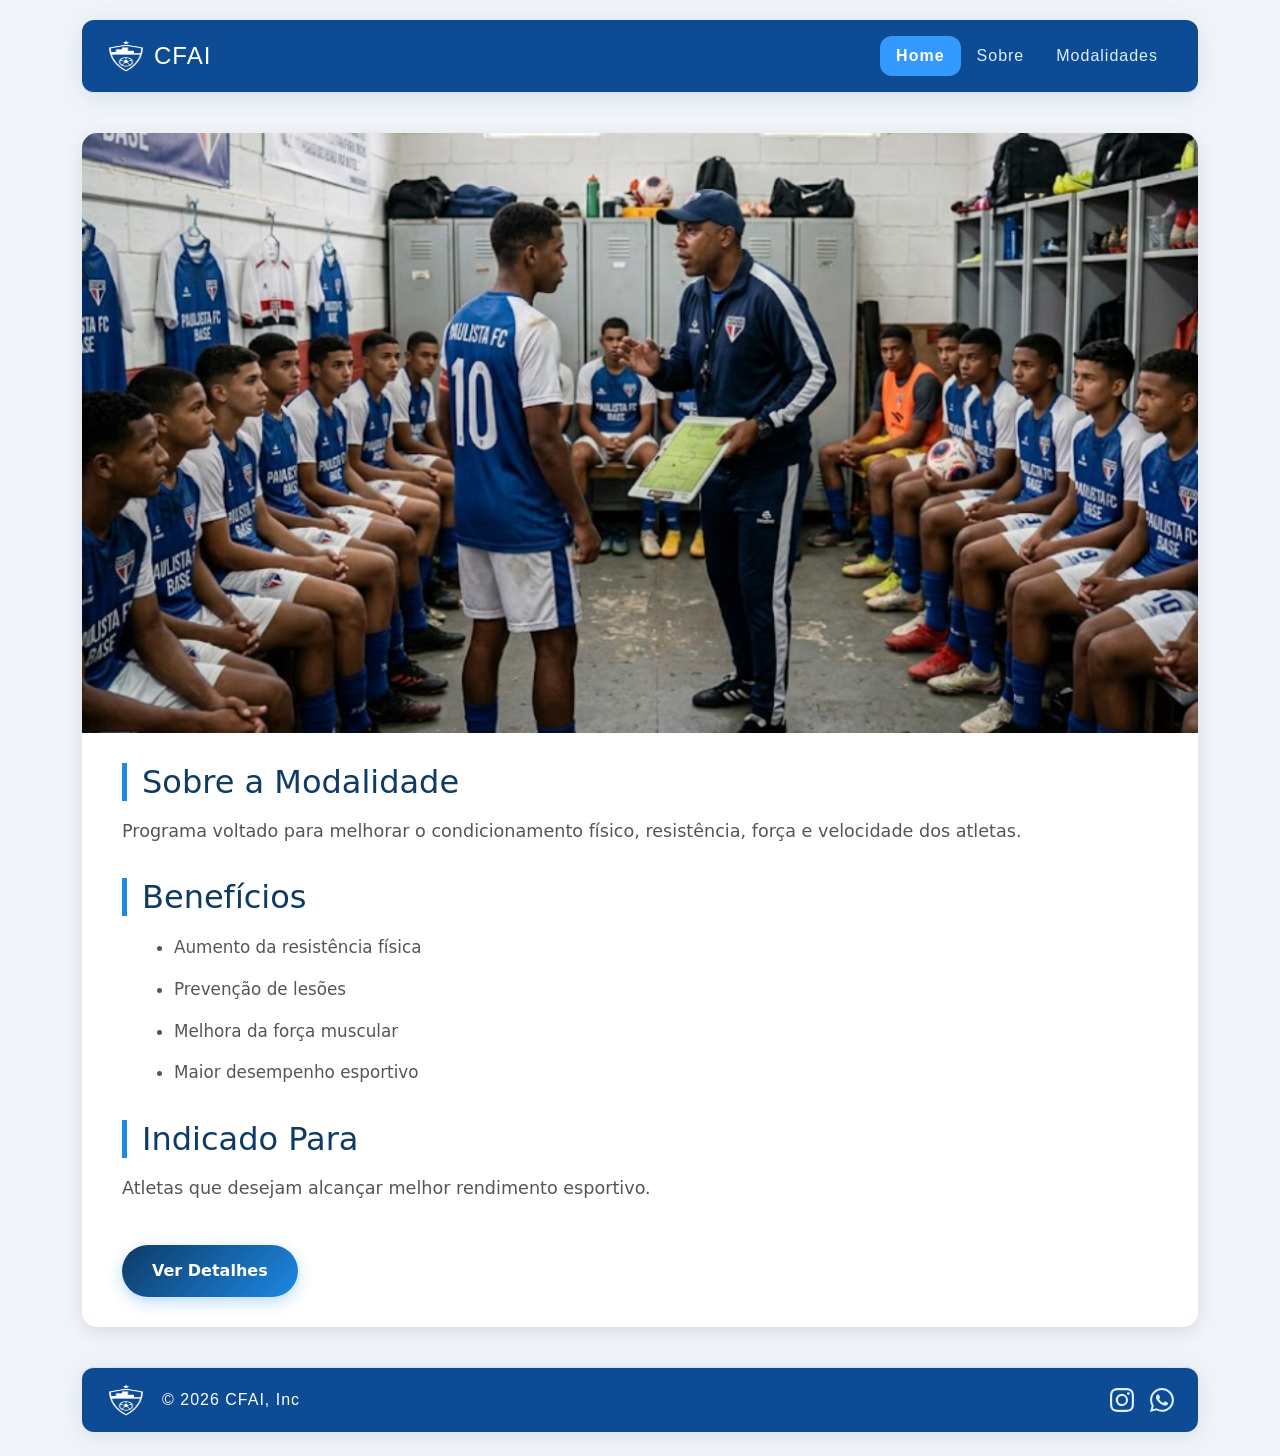
<file: base.html>
<!DOCTYPE html>
<html lang="pt-br">
<head>
    <meta charset="UTF-8">
    <meta name="viewport" content="width=device-width, initial-scale=1.0">
    <title>CFAI</title>
    <link href="https://cdn.jsdelivr.net/npm/bootstrap@5.3.8/dist/css/bootstrap.min.css" rel="stylesheet" integrity="sha384-sRIl4kxILFvY47J16cr9ZwB07vP4J8+LH7qKQnuqkuIAvNWLzeN8tE5YBujZqJLB" crossorigin="anonymous">
    <link rel="stylesheet" href="style.css">
</head>
<body>
    <div class="container">
        <header class="d-flex flex-wrap justify-content-center py-3 mb-4 border-bottom">
            <a href="/" class="d-flex align-items-center mb-3 mb-md-0 me-md-auto text-dark text-decoration-none">
                <img src="imgs/logoCFAI.png" alt="Logo CFAI" width="40" height="32" class="me-2">
                <span class="fs-4">CFAI</span>
            </a>
            <ul class="nav nav-pills">
                <li class="nav-item"><a href="index.html" class="nav-link active" aria-current="page">Home</a></li>
                <li class="nav-item"><a href="#" class="nav-link">Sobre</a></li>
                <li class="nav-item"><a href="#" class="nav-link">Modalidades</a></li>
            </ul>
        </header>






<section class="modalidadeBase">
    <img src="/imgs/BaseModalidade.png" alt="Treinamento de Futebol" class="prep-image">

    <h2 class="modalidade-titulo">Sobre a Modalidade</h2>
    <p class="modalidade-descricao">
         Programa voltado para melhorar o condicionamento físico,
        resistência, força e velocidade dos atletas.
    </p>

    <h2 class="modalidade-titulo">Benefícios</h2>
    <ul class="beneficios-lista">
        <li>Aumento da resistência física</li>
        <li>Prevenção de lesões</li>
        <li>Melhora da força muscular</li>
        <li>Maior desempenho esportivo</li>
    </ul>

    <h2 class="modalidade-titulo">Indicado Para</h2>
    <p class="modalidade-descricao">Atletas que desejam alcançar melhor rendimento esportivo.</p>

    <a href="/form.html" class="btn-modalidade">Ver Detalhes</a>
</section>









        <footer class ="d-flex flex-wrap justify-content-between align-items-center py-3 my-4 border-top">
            <div class="col-md-4 d-flex align-items-center">
                <a class=" mb-3 me-2 mb-md-0" href="#">
                    <img src="imgs/logoCFAI.png" alt="Logo CFAI" width="40" height="32" class="me-2">
                </a>
                <span class="mb-3 mb-md-0">© 2026 CFAI, Inc</span>
            </div>
            <ul class="nav col-md-4 justify-content-end list-unstyled d-flex">
               <li class="ms-3">
                    <a class="text-muted" href="https://www.instagram.com/cfai.oficial/">
                        <svg xmlns="http://www.w3.org/2000/svg" width="24" height="24" fill="currentColor" class="bi bi-instagram" viewBox="0 0 16 16">
                        <path d="M8 0C5.829 0 5.556.01 4.703.048 3.85.088 3.269.222 2.76.42a3.9 3.9 0 0 0-1.417.923A3.9 3.9 0 0 0 .42 2.76C.222 3.268.087 3.85.048 4.7.01 5.555 0 5.827 0 8.001c0 2.172.01 2.444.048 3.297.04.852.174 1.433.372 1.942.205.526.478.972.923 1.417.444.445.89.719 1.416.923.51.198 1.09.333 1.942.372C5.555 15.99 5.827 16 8 16s2.444-.01 3.298-.048c.851-.04 1.434-.174 1.943-.372a3.9 3.9 0 0 0 1.416-.923c.445-.445.718-.891.923-1.417.197-.509.332-1.09.372-1.942C15.99 10.445 16 10.173 16 8s-.01-2.445-.048-3.299c-.04-.851-.175-1.433-.372-1.941a3.9 3.9 0 0 0-.923-1.417A3.9 3.9 0 0 0 13.24.42c-.51-.198-1.092-.333-1.943-.372C10.443.01 10.172 0 7.998 0zm-.717 1.442h.718c2.136 0 2.389.007 3.232.046.78.036 1.204.166 1.486.275.373.145.64.319.92.599s.453.546.598.92c.11.281.24.705.275 1.485.039.843.047 1.096.047 3.231s-.008 2.389-.047 3.232c-.035.78-.166 1.203-.275 1.485a2.5 2.5 0 0 1-.599.919c-.28.28-.546.453-.92.598-.28.11-.704.24-1.485.276-.843.038-1.096.047-3.232.047s-2.39-.009-3.233-.047c-.78-.036-1.203-.166-1.485-.276a2.5 2.5 0 0 1-.92-.598 2.5 2.5 0 0 1-.6-.92c-.109-.281-.24-.705-.275-1.485-.038-.843-.046-1.096-.046-3.233s.008-2.388.046-3.231c.036-.78.166-1.204.276-1.486.145-.373.319-.64.599-.92s.546-.453.92-.598c.282-.11.705-.24 1.485-.276.738-.034 1.024-.044 2.515-.045zm4.988 1.328a.96.96 0 1 0 0 1.92.96.96 0 0 0 0-1.92m-4.27 1.122a4.109 4.109 0 1 0 0 8.217 4.109 4.109 0 0 0 0-8.217m0 1.441a2.667 2.667 0 1 1 0 5.334 2.667 2.667 0 0 1 0-5.334"/>
                        </svg>
                    </a>
                </li>

                <li class="ms-3">
                    <a class="text-muted" href="https://l.instagram.com/?u=https%3A%2F%2Fwa.me%2F5511997205417%3Futm_source%3Dig%26utm_medium%3Dsocial%26utm_content%3Dlink_in_bio%26fbclid%3DPAZXh0bgNhZW0CMTEAc3J0YwZhcHBfaWQPOTM2NjE5NzQzMzkyNDU5AAGnCbEGYhhY3hrFmHUZqd7ScMPEAK4MVHQalMr1k2EvqA6Zr1r8s9t561GndPk_aem_Jp8bcGEneM5pxwCAgy3xkQ&e=AUBmCsRKn79JvNj2F2CcdvM1ga0yxd7ZwuXTjk3d9SfbKtTMfDPoWo2oQKuWsPnhKxZFNfgCNh1Vklf_2BfJndg1rFgn4SOPnk9kwVzGKpOtlV8MRUpPIZ3sDH2Qw9XgXqkV8c6rHzIIFHOkgjoCEa0">
                        <svg xmlns="http://www.w3.org/2000/svg" width="24" height="24" fill="currentColor" class="bi bi-whatsapp" viewBox="0 0 16 16">
                        <path d="M13.601 2.326A7.85 7.85 0 0 0 7.994 0C3.627 0 .068 3.558.064 7.926c-.003 1.396.366 2.76 1.061 3.963L0 16l4.224-1.107a7.85 7.85 0 0 0 3.77.961h.004c4.368 0 7.926-3.558 7.93-7.93A7.9 7.9 0 0 0 13.6 2.326zM7.994 14.521a6.6 6.6 0 0 1-3.356-.92l-.24-.144-2.494.654.666-2.433-.156-.251a6.56 6.56 0 0 1-1.007-3.505c0-3.626 2.957-6.584 6.591-6.584a6.56 6.56 0 0 1 4.66 1.931 6.56 6.56 0 0 1 1.928 4.66c-.004 3.639-2.961 6.592-6.592 6.592m3.615-4.934c-.197-.099-1.17-.578-1.353-.646-.182-.065-.315-.099-.445.099-.133.197-.513.646-.627.775-.114.133-.232.148-.43.05-.197-.1-.836-.308-1.592-.985-.59-.525-.985-1.175-1.103-1.372-.114-.198-.011-.304.088-.403.087-.088.197-.232.296-.346.1-.114.133-.198.198-.33.065-.134.034-.248-.015-.347-.05-.099-.445-1.076-.612-1.47-.16-.389-.323-.335-.445-.34-.114-.007-.247-.007-.38-.007a.73.73 0 0 0-.529.247c-.182.198-.691.677-.691 1.654s.71 1.916.81 2.049c.098.133 1.394 2.132 3.383 2.992.47.205.84.326 1.129.418.475.152.904.129 1.246.08.38-.058 1.171-.48 1.338-.943.164-.464.164-.86.114-.943-.049-.084-.182-.133-.38-.232"/>
                        </svg>
                    </a>
                </li>
            </ul>
    </div>        
    <script src="https://cdn.jsdelivr.net/npm/bootstrap@5.3.8/dist/js/bootstrap.bundle.min.js" integrity="sha384-FKyoEForCGlyvwx9Hj09JcYn3nv7wiPVlz7YYwJrWVcXK/BmnVDxM+D2scQbITxI" crossorigin="anonymous"></script>
</body>
</html>
</file>
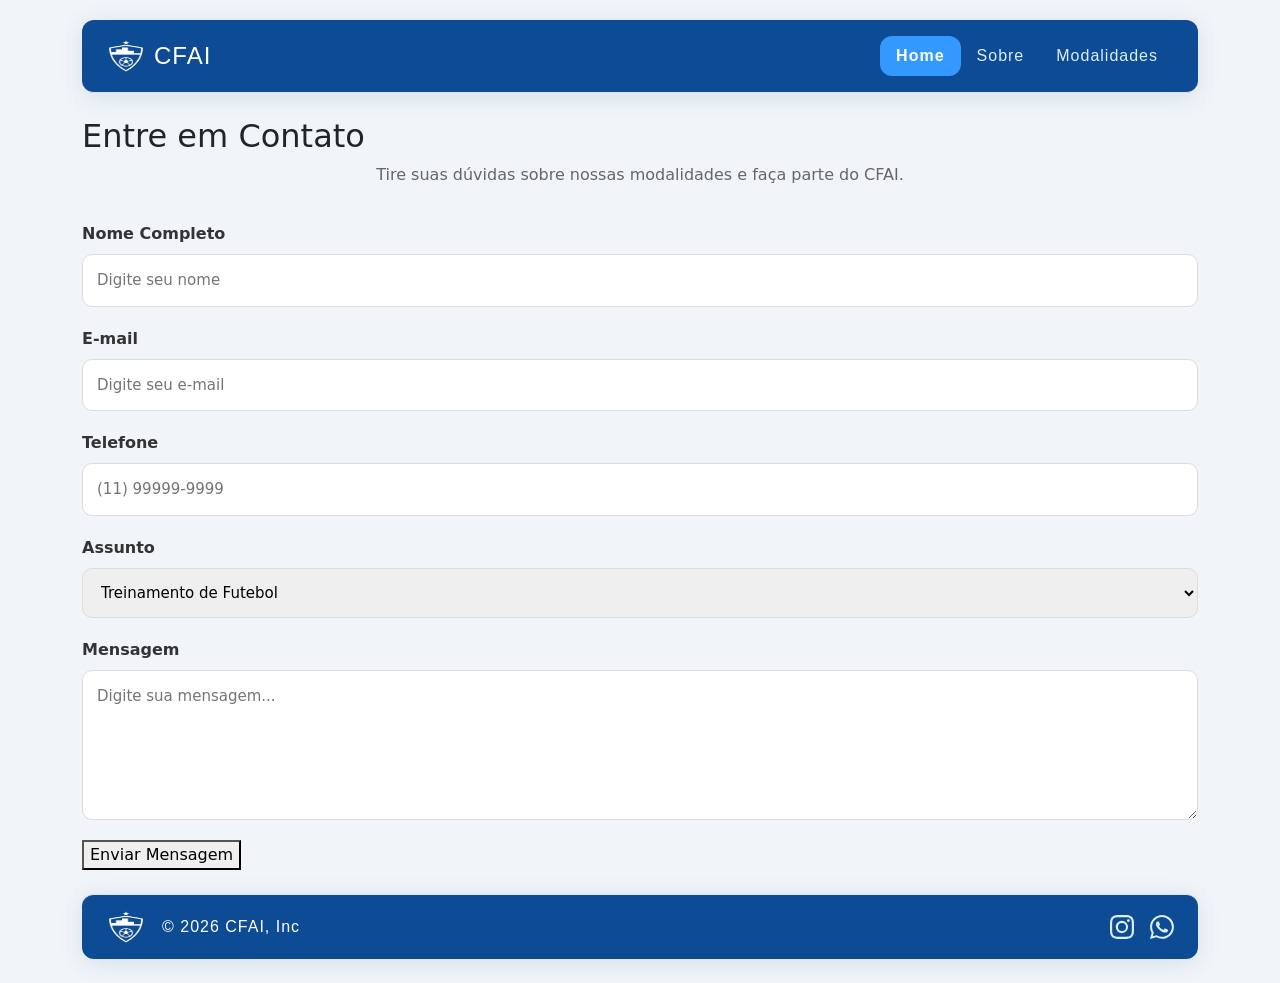
<file: form.html>
<!DOCTYPE html>
<html lang="pt-br">
<head>
    <meta charset="UTF-8">
    <meta name="viewport" content="width=device-width, initial-scale=1.0">
    <title>CFAI</title>
    <link href="https://cdn.jsdelivr.net/npm/bootstrap@5.3.8/dist/css/bootstrap.min.css" rel="stylesheet" integrity="sha384-sRIl4kxILFvY47J16cr9ZwB07vP4J8+LH7qKQnuqkuIAvNWLzeN8tE5YBujZqJLB" crossorigin="anonymous">
    <link rel="stylesheet" href="style.css">
</head>
<body>
    <div class="container">
        <header class="d-flex flex-wrap justify-content-center py-3 mb-4 border-bottom">
            <a href="/" class="d-flex align-items-center mb-3 mb-md-0 me-md-auto text-dark text-decoration-none">
                <img src="imgs/logoCFAI.png" alt="Logo CFAI" width="40" height="32" class="me-2">
                <span class="fs-4">CFAI</span>
            </a>
            <ul class="nav nav-pills">
                <li class="nav-item"><a href="index.html" class="nav-link active" aria-current="page">Home</a></li>
                <li class="nav-item"><a href="#" class="nav-link">Sobre</a></li>
                <li class="nav-item"><a href="#" class="nav-link">Modalidades</a></li>
            </ul>
        </header>


 <h2>Entre em Contato</h2>

    <p class="contato-subtitulo">
        Tire suas dúvidas sobre nossas modalidades e faça parte do CFAI.
    </p>

    <form action="/index.html">

        <div class="campo">
            <label for="nome">Nome Completo</label>
            <input type="text" id="nome" name="nome" placeholder="Digite seu nome" required>
        </div>

        <div class="campo">
            <label for="email">E-mail</label>
            <input type="email" id="email" name="email" placeholder="Digite seu e-mail" required>
        </div>

        <div class="campo">
            <label for="telefone">Telefone</label>
            <input type="tel" id="telefone" name="telefone" placeholder="(11) 99999-9999" required>
        </div>

        <div class="campo">
            <label for="assunto">Assunto</label>
            <select id="assunto" name="assunto">
                <option>Treinamento de Futebol</option>
                <option>Preparação Física</option>
                <option>Categorias de Base</option>
                <option>Outros</option>
            </select>
        </div>

        <div class="campo campo-mensagem">
            <label for="mensagem">Mensagem</label>
            <textarea id="mensagem" name="mensagem" rows="5"
                placeholder="Digite sua mensagem..." required></textarea>
        </div>

        <button type="submit">Enviar Mensagem</button>

    </form>
</section>


        <footer class ="d-flex flex-wrap justify-content-between align-items-center py-3 my-4 border-top">
            <div class="col-md-4 d-flex align-items-center">
                <a class=" mb-3 me-2 mb-md-0" href="#">
                    <img src="imgs/logoCFAI.png" alt="Logo CFAI" width="40" height="32" class="me-2">
                </a>
                <span class="mb-3 mb-md-0">© 2026 CFAI, Inc</span>
            </div>
            <ul class="nav col-md-4 justify-content-end list-unstyled d-flex">
               <li class="ms-3">
                    <a class="text-muted" href="https://www.instagram.com/cfai.oficial/">
                        <svg xmlns="http://www.w3.org/2000/svg" width="24" height="24" fill="currentColor" class="bi bi-instagram" viewBox="0 0 16 16">
                        <path d="M8 0C5.829 0 5.556.01 4.703.048 3.85.088 3.269.222 2.76.42a3.9 3.9 0 0 0-1.417.923A3.9 3.9 0 0 0 .42 2.76C.222 3.268.087 3.85.048 4.7.01 5.555 0 5.827 0 8.001c0 2.172.01 2.444.048 3.297.04.852.174 1.433.372 1.942.205.526.478.972.923 1.417.444.445.89.719 1.416.923.51.198 1.09.333 1.942.372C5.555 15.99 5.827 16 8 16s2.444-.01 3.298-.048c.851-.04 1.434-.174 1.943-.372a3.9 3.9 0 0 0 1.416-.923c.445-.445.718-.891.923-1.417.197-.509.332-1.09.372-1.942C15.99 10.445 16 10.173 16 8s-.01-2.445-.048-3.299c-.04-.851-.175-1.433-.372-1.941a3.9 3.9 0 0 0-.923-1.417A3.9 3.9 0 0 0 13.24.42c-.51-.198-1.092-.333-1.943-.372C10.443.01 10.172 0 7.998 0zm-.717 1.442h.718c2.136 0 2.389.007 3.232.046.78.036 1.204.166 1.486.275.373.145.64.319.92.599s.453.546.598.92c.11.281.24.705.275 1.485.039.843.047 1.096.047 3.231s-.008 2.389-.047 3.232c-.035.78-.166 1.203-.275 1.485a2.5 2.5 0 0 1-.599.919c-.28.28-.546.453-.92.598-.28.11-.704.24-1.485.276-.843.038-1.096.047-3.232.047s-2.39-.009-3.233-.047c-.78-.036-1.203-.166-1.485-.276a2.5 2.5 0 0 1-.92-.598 2.5 2.5 0 0 1-.6-.92c-.109-.281-.24-.705-.275-1.485-.038-.843-.046-1.096-.046-3.233s.008-2.388.046-3.231c.036-.78.166-1.204.276-1.486.145-.373.319-.64.599-.92s.546-.453.92-.598c.282-.11.705-.24 1.485-.276.738-.034 1.024-.044 2.515-.045zm4.988 1.328a.96.96 0 1 0 0 1.92.96.96 0 0 0 0-1.92m-4.27 1.122a4.109 4.109 0 1 0 0 8.217 4.109 4.109 0 0 0 0-8.217m0 1.441a2.667 2.667 0 1 1 0 5.334 2.667 2.667 0 0 1 0-5.334"/>
                        </svg>
                    </a>
                </li>

                <li class="ms-3">
                    <a class="text-muted" href="https://l.instagram.com/?u=https%3A%2F%2Fwa.me%2F5511997205417%3Futm_source%3Dig%26utm_medium%3Dsocial%26utm_content%3Dlink_in_bio%26fbclid%3DPAZXh0bgNhZW0CMTEAc3J0YwZhcHBfaWQPOTM2NjE5NzQzMzkyNDU5AAGnCbEGYhhY3hrFmHUZqd7ScMPEAK4MVHQalMr1k2EvqA6Zr1r8s9t561GndPk_aem_Jp8bcGEneM5pxwCAgy3xkQ&e=AUBmCsRKn79JvNj2F2CcdvM1ga0yxd7ZwuXTjk3d9SfbKtTMfDPoWo2oQKuWsPnhKxZFNfgCNh1Vklf_2BfJndg1rFgn4SOPnk9kwVzGKpOtlV8MRUpPIZ3sDH2Qw9XgXqkV8c6rHzIIFHOkgjoCEa0">
                        <svg xmlns="http://www.w3.org/2000/svg" width="24" height="24" fill="currentColor" class="bi bi-whatsapp" viewBox="0 0 16 16">
                        <path d="M13.601 2.326A7.85 7.85 0 0 0 7.994 0C3.627 0 .068 3.558.064 7.926c-.003 1.396.366 2.76 1.061 3.963L0 16l4.224-1.107a7.85 7.85 0 0 0 3.77.961h.004c4.368 0 7.926-3.558 7.93-7.93A7.9 7.9 0 0 0 13.6 2.326zM7.994 14.521a6.6 6.6 0 0 1-3.356-.92l-.24-.144-2.494.654.666-2.433-.156-.251a6.56 6.56 0 0 1-1.007-3.505c0-3.626 2.957-6.584 6.591-6.584a6.56 6.56 0 0 1 4.66 1.931 6.56 6.56 0 0 1 1.928 4.66c-.004 3.639-2.961 6.592-6.592 6.592m3.615-4.934c-.197-.099-1.17-.578-1.353-.646-.182-.065-.315-.099-.445.099-.133.197-.513.646-.627.775-.114.133-.232.148-.43.05-.197-.1-.836-.308-1.592-.985-.59-.525-.985-1.175-1.103-1.372-.114-.198-.011-.304.088-.403.087-.088.197-.232.296-.346.1-.114.133-.198.198-.33.065-.134.034-.248-.015-.347-.05-.099-.445-1.076-.612-1.47-.16-.389-.323-.335-.445-.34-.114-.007-.247-.007-.38-.007a.73.73 0 0 0-.529.247c-.182.198-.691.677-.691 1.654s.71 1.916.81 2.049c.098.133 1.394 2.132 3.383 2.992.47.205.84.326 1.129.418.475.152.904.129 1.246.08.38-.058 1.171-.48 1.338-.943.164-.464.164-.86.114-.943-.049-.084-.182-.133-.38-.232"/>
                        </svg>
                    </a>
                </li>
            </ul>
    </div>        
    <script src="https://cdn.jsdelivr.net/npm/bootstrap@5.3.8/dist/js/bootstrap.bundle.min.js" integrity="sha384-FKyoEForCGlyvwx9Hj09JcYn3nv7wiPVlz7YYwJrWVcXK/BmnVDxM+D2scQbITxI" crossorigin="anonymous"></script>
</body>
</html>
</file>
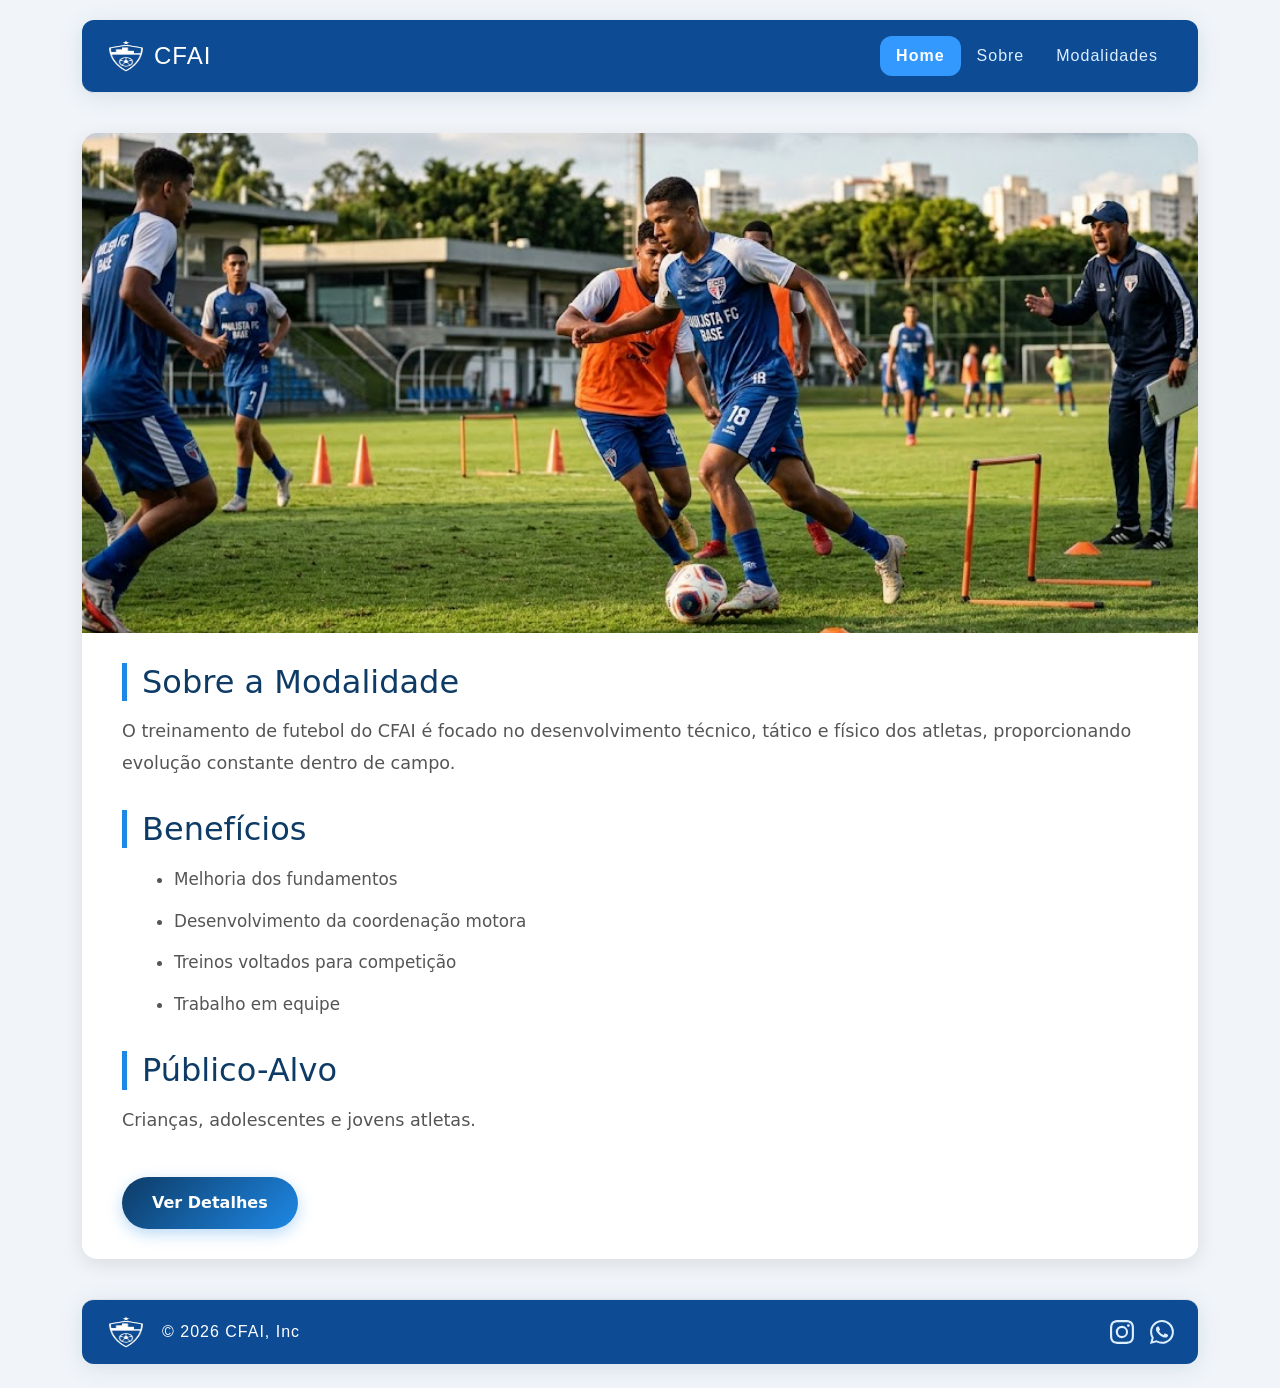
<file: futebol.html>
<!DOCTYPE html>
<html lang="pt-br">
<head>
    <meta charset="UTF-8">
    <meta name="viewport" content="width=device-width, initial-scale=1.0">
    <title>CFAI</title>
    <link href="https://cdn.jsdelivr.net/npm/bootstrap@5.3.8/dist/css/bootstrap.min.css" rel="stylesheet" integrity="sha384-sRIl4kxILFvY47J16cr9ZwB07vP4J8+LH7qKQnuqkuIAvNWLzeN8tE5YBujZqJLB" crossorigin="anonymous">
    <link rel="stylesheet" href="style.css">
</head>
<body>
    <div class="container">
        <header class="d-flex flex-wrap justify-content-center py-3 mb-4 border-bottom">
            <a href="/" class="d-flex align-items-center mb-3 mb-md-0 me-md-auto text-dark text-decoration-none">
                <img src="imgs/logoCFAI.png" alt="Logo CFAI" width="40" height="32" class="me-2">
                <span class="fs-4">CFAI</span>
            </a>
            <ul class="nav nav-pills">
                <li class="nav-item"><a href="index.html" class="nav-link active" aria-current="page">Home</a></li>
                <li class="nav-item"><a href="#" class="nav-link">Sobre</a></li>
                <li class="nav-item"><a href="#" class="nav-link">Modalidades</a></li>
            </ul>
        </header>






<section class="modalidadefutebol">
    <img src="/imgs/Futebol.png" alt="Treinamento de Futebol" class="futebol-image">

    <h2 class="modalidade-titulo">Sobre a Modalidade</h2>
    <p class="modalidade-descricao">
        O treinamento de futebol do CFAI é focado no desenvolvimento
        técnico, tático e físico dos atletas, proporcionando evolução
        constante dentro de campo.
    </p>

    <h2 class="modalidade-titulo">Benefícios</h2>
    <ul class="beneficios-lista">
        <li>Melhoria dos fundamentos</li>
        <li>Desenvolvimento da coordenação motora</li>
        <li>Treinos voltados para competição</li>
        <li>Trabalho em equipe</li>
    </ul>

    <h2 class="modalidade-titulo">Público-Alvo</h2>
    <p class="modalidade-descricao">Crianças, adolescentes e jovens atletas.</p>

    <a href="/form.html" class="btn-modalidade">Ver Detalhes</a>
</section>









        <footer class ="d-flex flex-wrap justify-content-between align-items-center py-3 my-4 border-top">
            <div class="col-md-4 d-flex align-items-center">
                <a class=" mb-3 me-2 mb-md-0" href="#">
                    <img src="imgs/logoCFAI.png" alt="Logo CFAI" width="40" height="32" class="me-2">
                </a>
                <span class="mb-3 mb-md-0">© 2026 CFAI, Inc</span>
            </div>
            <ul class="nav col-md-4 justify-content-end list-unstyled d-flex">
               <li class="ms-3">
                    <a class="text-muted" href="https://www.instagram.com/cfai.oficial/">
                        <svg xmlns="http://www.w3.org/2000/svg" width="24" height="24" fill="currentColor" class="bi bi-instagram" viewBox="0 0 16 16">
                        <path d="M8 0C5.829 0 5.556.01 4.703.048 3.85.088 3.269.222 2.76.42a3.9 3.9 0 0 0-1.417.923A3.9 3.9 0 0 0 .42 2.76C.222 3.268.087 3.85.048 4.7.01 5.555 0 5.827 0 8.001c0 2.172.01 2.444.048 3.297.04.852.174 1.433.372 1.942.205.526.478.972.923 1.417.444.445.89.719 1.416.923.51.198 1.09.333 1.942.372C5.555 15.99 5.827 16 8 16s2.444-.01 3.298-.048c.851-.04 1.434-.174 1.943-.372a3.9 3.9 0 0 0 1.416-.923c.445-.445.718-.891.923-1.417.197-.509.332-1.09.372-1.942C15.99 10.445 16 10.173 16 8s-.01-2.445-.048-3.299c-.04-.851-.175-1.433-.372-1.941a3.9 3.9 0 0 0-.923-1.417A3.9 3.9 0 0 0 13.24.42c-.51-.198-1.092-.333-1.943-.372C10.443.01 10.172 0 7.998 0zm-.717 1.442h.718c2.136 0 2.389.007 3.232.046.78.036 1.204.166 1.486.275.373.145.64.319.92.599s.453.546.598.92c.11.281.24.705.275 1.485.039.843.047 1.096.047 3.231s-.008 2.389-.047 3.232c-.035.78-.166 1.203-.275 1.485a2.5 2.5 0 0 1-.599.919c-.28.28-.546.453-.92.598-.28.11-.704.24-1.485.276-.843.038-1.096.047-3.232.047s-2.39-.009-3.233-.047c-.78-.036-1.203-.166-1.485-.276a2.5 2.5 0 0 1-.92-.598 2.5 2.5 0 0 1-.6-.92c-.109-.281-.24-.705-.275-1.485-.038-.843-.046-1.096-.046-3.233s.008-2.388.046-3.231c.036-.78.166-1.204.276-1.486.145-.373.319-.64.599-.92s.546-.453.92-.598c.282-.11.705-.24 1.485-.276.738-.034 1.024-.044 2.515-.045zm4.988 1.328a.96.96 0 1 0 0 1.92.96.96 0 0 0 0-1.92m-4.27 1.122a4.109 4.109 0 1 0 0 8.217 4.109 4.109 0 0 0 0-8.217m0 1.441a2.667 2.667 0 1 1 0 5.334 2.667 2.667 0 0 1 0-5.334"/>
                        </svg>
                    </a>
                </li>

                <li class="ms-3">
                    <a class="text-muted" href="https://l.instagram.com/?u=https%3A%2F%2Fwa.me%2F5511997205417%3Futm_source%3Dig%26utm_medium%3Dsocial%26utm_content%3Dlink_in_bio%26fbclid%3DPAZXh0bgNhZW0CMTEAc3J0YwZhcHBfaWQPOTM2NjE5NzQzMzkyNDU5AAGnCbEGYhhY3hrFmHUZqd7ScMPEAK4MVHQalMr1k2EvqA6Zr1r8s9t561GndPk_aem_Jp8bcGEneM5pxwCAgy3xkQ&e=AUBmCsRKn79JvNj2F2CcdvM1ga0yxd7ZwuXTjk3d9SfbKtTMfDPoWo2oQKuWsPnhKxZFNfgCNh1Vklf_2BfJndg1rFgn4SOPnk9kwVzGKpOtlV8MRUpPIZ3sDH2Qw9XgXqkV8c6rHzIIFHOkgjoCEa0">
                        <svg xmlns="http://www.w3.org/2000/svg" width="24" height="24" fill="currentColor" class="bi bi-whatsapp" viewBox="0 0 16 16">
                        <path d="M13.601 2.326A7.85 7.85 0 0 0 7.994 0C3.627 0 .068 3.558.064 7.926c-.003 1.396.366 2.76 1.061 3.963L0 16l4.224-1.107a7.85 7.85 0 0 0 3.77.961h.004c4.368 0 7.926-3.558 7.93-7.93A7.9 7.9 0 0 0 13.6 2.326zM7.994 14.521a6.6 6.6 0 0 1-3.356-.92l-.24-.144-2.494.654.666-2.433-.156-.251a6.56 6.56 0 0 1-1.007-3.505c0-3.626 2.957-6.584 6.591-6.584a6.56 6.56 0 0 1 4.66 1.931 6.56 6.56 0 0 1 1.928 4.66c-.004 3.639-2.961 6.592-6.592 6.592m3.615-4.934c-.197-.099-1.17-.578-1.353-.646-.182-.065-.315-.099-.445.099-.133.197-.513.646-.627.775-.114.133-.232.148-.43.05-.197-.1-.836-.308-1.592-.985-.59-.525-.985-1.175-1.103-1.372-.114-.198-.011-.304.088-.403.087-.088.197-.232.296-.346.1-.114.133-.198.198-.33.065-.134.034-.248-.015-.347-.05-.099-.445-1.076-.612-1.47-.16-.389-.323-.335-.445-.34-.114-.007-.247-.007-.38-.007a.73.73 0 0 0-.529.247c-.182.198-.691.677-.691 1.654s.71 1.916.81 2.049c.098.133 1.394 2.132 3.383 2.992.47.205.84.326 1.129.418.475.152.904.129 1.246.08.38-.058 1.171-.48 1.338-.943.164-.464.164-.86.114-.943-.049-.084-.182-.133-.38-.232"/>
                        </svg>
                    </a>
                </li>
            </ul>
    </div>        
    <script src="https://cdn.jsdelivr.net/npm/bootstrap@5.3.8/dist/js/bootstrap.bundle.min.js" integrity="sha384-FKyoEForCGlyvwx9Hj09JcYn3nv7wiPVlz7YYwJrWVcXK/BmnVDxM+D2scQbITxI" crossorigin="anonymous"></script>
</body>
</html>
</file>
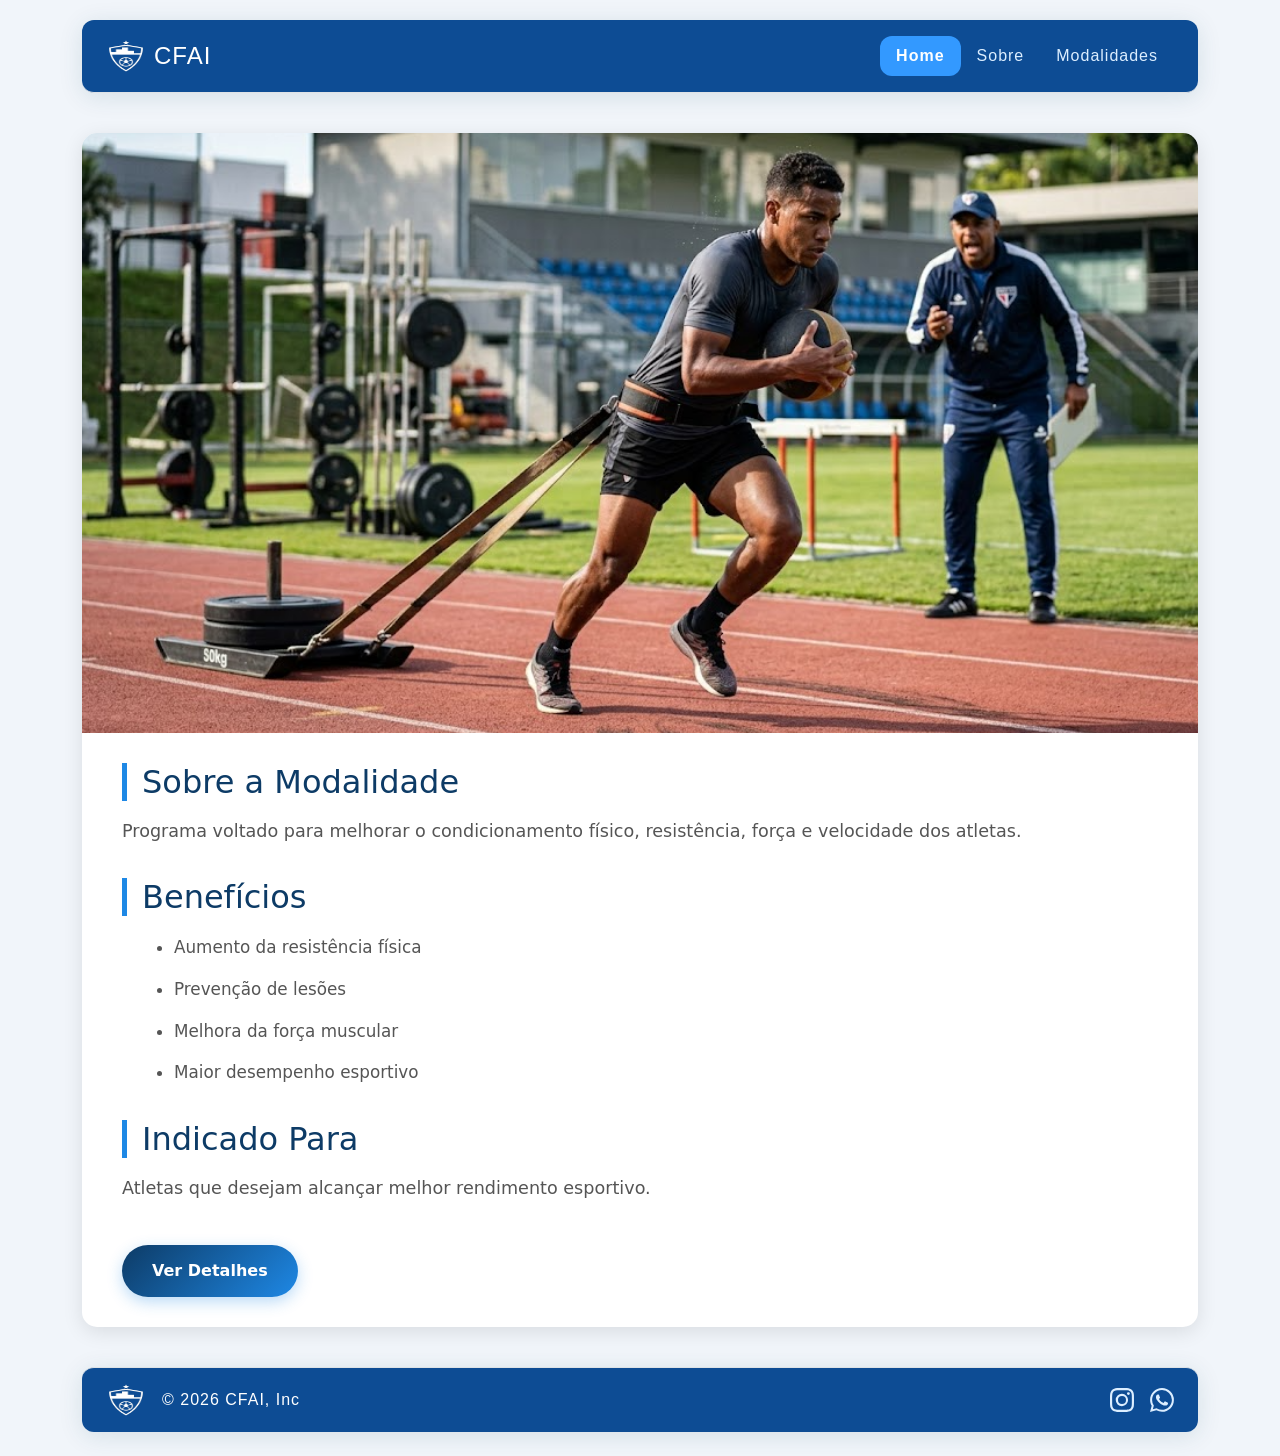
<file: preparacao.html>
<!DOCTYPE html>
<html lang="pt-br">
<head>
    <meta charset="UTF-8">
    <meta name="viewport" content="width=device-width, initial-scale=1.0">
    <title>CFAI</title>
    <link href="https://cdn.jsdelivr.net/npm/bootstrap@5.3.8/dist/css/bootstrap.min.css" rel="stylesheet" integrity="sha384-sRIl4kxILFvY47J16cr9ZwB07vP4J8+LH7qKQnuqkuIAvNWLzeN8tE5YBujZqJLB" crossorigin="anonymous">
    <link rel="stylesheet" href="style.css">
</head>
<body>
    <div class="container">
        <header class="d-flex flex-wrap justify-content-center py-3 mb-4 border-bottom">
            <a href="/" class="d-flex align-items-center mb-3 mb-md-0 me-md-auto text-dark text-decoration-none">
                <img src="imgs/logoCFAI.png" alt="Logo CFAI" width="40" height="32" class="me-2">
                <span class="fs-4">CFAI</span>
            </a>
            <ul class="nav nav-pills">
                <li class="nav-item"><a href="index.html" class="nav-link active" aria-current="page">Home</a></li>
                <li class="nav-item"><a href="#" class="nav-link">Sobre</a></li>
                <li class="nav-item"><a href="#" class="nav-link">Modalidades</a></li>
            </ul>
        </header>






<section class="modalidadePreparacao">
    <img src="/imgs/prep-fisica.png" alt="Treinamento de Futebol" class="prep-image">

    <h2 class="modalidade-titulo">Sobre a Modalidade</h2>
    <p class="modalidade-descricao">
         Programa voltado para melhorar o condicionamento físico,
        resistência, força e velocidade dos atletas.
    </p>

    <h2 class="modalidade-titulo">Benefícios</h2>
    <ul class="beneficios-lista">
        <li>Aumento da resistência física</li>
        <li>Prevenção de lesões</li>
        <li>Melhora da força muscular</li>
        <li>Maior desempenho esportivo</li>
    </ul>

    <h2 class="modalidade-titulo">Indicado Para</h2>
    <p class="modalidade-descricao">Atletas que desejam alcançar melhor rendimento esportivo.</p>

    <a href="/form.html" class="btn-modalidade">Ver Detalhes</a>
</section>









        <footer class ="d-flex flex-wrap justify-content-between align-items-center py-3 my-4 border-top">
            <div class="col-md-4 d-flex align-items-center">
                <a class=" mb-3 me-2 mb-md-0" href="#">
                    <img src="imgs/logoCFAI.png" alt="Logo CFAI" width="40" height="32" class="me-2">
                </a>
                <span class="mb-3 mb-md-0">© 2026 CFAI, Inc</span>
            </div>
            <ul class="nav col-md-4 justify-content-end list-unstyled d-flex">
               <li class="ms-3">
                    <a class="text-muted" href="https://www.instagram.com/cfai.oficial/">
                        <svg xmlns="http://www.w3.org/2000/svg" width="24" height="24" fill="currentColor" class="bi bi-instagram" viewBox="0 0 16 16">
                        <path d="M8 0C5.829 0 5.556.01 4.703.048 3.85.088 3.269.222 2.76.42a3.9 3.9 0 0 0-1.417.923A3.9 3.9 0 0 0 .42 2.76C.222 3.268.087 3.85.048 4.7.01 5.555 0 5.827 0 8.001c0 2.172.01 2.444.048 3.297.04.852.174 1.433.372 1.942.205.526.478.972.923 1.417.444.445.89.719 1.416.923.51.198 1.09.333 1.942.372C5.555 15.99 5.827 16 8 16s2.444-.01 3.298-.048c.851-.04 1.434-.174 1.943-.372a3.9 3.9 0 0 0 1.416-.923c.445-.445.718-.891.923-1.417.197-.509.332-1.09.372-1.942C15.99 10.445 16 10.173 16 8s-.01-2.445-.048-3.299c-.04-.851-.175-1.433-.372-1.941a3.9 3.9 0 0 0-.923-1.417A3.9 3.9 0 0 0 13.24.42c-.51-.198-1.092-.333-1.943-.372C10.443.01 10.172 0 7.998 0zm-.717 1.442h.718c2.136 0 2.389.007 3.232.046.78.036 1.204.166 1.486.275.373.145.64.319.92.599s.453.546.598.92c.11.281.24.705.275 1.485.039.843.047 1.096.047 3.231s-.008 2.389-.047 3.232c-.035.78-.166 1.203-.275 1.485a2.5 2.5 0 0 1-.599.919c-.28.28-.546.453-.92.598-.28.11-.704.24-1.485.276-.843.038-1.096.047-3.232.047s-2.39-.009-3.233-.047c-.78-.036-1.203-.166-1.485-.276a2.5 2.5 0 0 1-.92-.598 2.5 2.5 0 0 1-.6-.92c-.109-.281-.24-.705-.275-1.485-.038-.843-.046-1.096-.046-3.233s.008-2.388.046-3.231c.036-.78.166-1.204.276-1.486.145-.373.319-.64.599-.92s.546-.453.92-.598c.282-.11.705-.24 1.485-.276.738-.034 1.024-.044 2.515-.045zm4.988 1.328a.96.96 0 1 0 0 1.92.96.96 0 0 0 0-1.92m-4.27 1.122a4.109 4.109 0 1 0 0 8.217 4.109 4.109 0 0 0 0-8.217m0 1.441a2.667 2.667 0 1 1 0 5.334 2.667 2.667 0 0 1 0-5.334"/>
                        </svg>
                    </a>
                </li>

                <li class="ms-3">
                    <a class="text-muted" href="https://l.instagram.com/?u=https%3A%2F%2Fwa.me%2F5511997205417%3Futm_source%3Dig%26utm_medium%3Dsocial%26utm_content%3Dlink_in_bio%26fbclid%3DPAZXh0bgNhZW0CMTEAc3J0YwZhcHBfaWQPOTM2NjE5NzQzMzkyNDU5AAGnCbEGYhhY3hrFmHUZqd7ScMPEAK4MVHQalMr1k2EvqA6Zr1r8s9t561GndPk_aem_Jp8bcGEneM5pxwCAgy3xkQ&e=AUBmCsRKn79JvNj2F2CcdvM1ga0yxd7ZwuXTjk3d9SfbKtTMfDPoWo2oQKuWsPnhKxZFNfgCNh1Vklf_2BfJndg1rFgn4SOPnk9kwVzGKpOtlV8MRUpPIZ3sDH2Qw9XgXqkV8c6rHzIIFHOkgjoCEa0">
                        <svg xmlns="http://www.w3.org/2000/svg" width="24" height="24" fill="currentColor" class="bi bi-whatsapp" viewBox="0 0 16 16">
                        <path d="M13.601 2.326A7.85 7.85 0 0 0 7.994 0C3.627 0 .068 3.558.064 7.926c-.003 1.396.366 2.76 1.061 3.963L0 16l4.224-1.107a7.85 7.85 0 0 0 3.77.961h.004c4.368 0 7.926-3.558 7.93-7.93A7.9 7.9 0 0 0 13.6 2.326zM7.994 14.521a6.6 6.6 0 0 1-3.356-.92l-.24-.144-2.494.654.666-2.433-.156-.251a6.56 6.56 0 0 1-1.007-3.505c0-3.626 2.957-6.584 6.591-6.584a6.56 6.56 0 0 1 4.66 1.931 6.56 6.56 0 0 1 1.928 4.66c-.004 3.639-2.961 6.592-6.592 6.592m3.615-4.934c-.197-.099-1.17-.578-1.353-.646-.182-.065-.315-.099-.445.099-.133.197-.513.646-.627.775-.114.133-.232.148-.43.05-.197-.1-.836-.308-1.592-.985-.59-.525-.985-1.175-1.103-1.372-.114-.198-.011-.304.088-.403.087-.088.197-.232.296-.346.1-.114.133-.198.198-.33.065-.134.034-.248-.015-.347-.05-.099-.445-1.076-.612-1.47-.16-.389-.323-.335-.445-.34-.114-.007-.247-.007-.38-.007a.73.73 0 0 0-.529.247c-.182.198-.691.677-.691 1.654s.71 1.916.81 2.049c.098.133 1.394 2.132 3.383 2.992.47.205.84.326 1.129.418.475.152.904.129 1.246.08.38-.058 1.171-.48 1.338-.943.164-.464.164-.86.114-.943-.049-.084-.182-.133-.38-.232"/>
                        </svg>
                    </a>
                </li>
            </ul>
    </div>        
    <script src="https://cdn.jsdelivr.net/npm/bootstrap@5.3.8/dist/js/bootstrap.bundle.min.js" integrity="sha384-FKyoEForCGlyvwx9Hj09JcYn3nv7wiPVlz7YYwJrWVcXK/BmnVDxM+D2scQbITxI" crossorigin="anonymous"></script>
</body>
</html>
</file>
<file: style.css>
/* Criado as variaveis de cores e fontes e as implementações foram realizadas com auxilio de IA */

:root {
  --marinho-principal: #0d4c94;
  --azul-secundario: #3399FF;
  --azul-gelo: #DCEEFF;
  --azul-fundo: #f1f5fa;
  --branco: #ffffff;
  --cinza-claro: #f4f6f5;
  --cinza-texto: #4a5568;
  --fonte-titulo: 'Bebas Neue', sans-serif;
  --fonte-corpo: 'Barlow', sans-serif;
  --radius: 12px;
  --shadow: 0 4px 24px rgba(15, 70, 92, 0.12);
}
body {
    background-color: var(--azul-fundo);
}
header, footer {
    background-color: var(--marinho-principal);
    border-radius: var(--radius);
    box-shadow: var(--shadow);
    padding: 10px 24px !important; 
    border: none !important; 
    margin-top: 20px; 
}


header span, header a, footer span {
    color: var(--branco) !important;
    font-family: var(--fonte-titulo);
    letter-spacing: 1px;
}

header .nav-pills .nav-link {
    color: var(--azul-gelo) !important; 
    font-family: var(--fonte-corpo);
    font-weight: 500;
    border-radius: var(--radius);
    transition: all 0.3s ease;
}


header .nav-pills .nav-link:hover {
    color: var(--branco) !important;
    background-color: rgba(255, 255, 255, 0.1); 
}

header .nav-pills .nav-link.active {
    background-color: var(--azul-secundario) !important;
    color: var(--branco) !important;
    font-weight: bold;
}


footer svg {
    fill: var(--azul-gelo); 
    transition: fill 0.3s ease, transform 0.3s ease;
}

footer a:hover svg {
    fill: var(--azul-secundario);
    transform: translateY(-3px); 
}




#myCarousel {
    max-width: 1296px; 
    margin: 0 auto 40px auto; 
    border-radius: var(--radius);
    box-shadow: var(--shadow);
    overflow: hidden; 
}


#myCarousel .carousel-item img {
    object-fit: cover;
    height: 600px; 
    width: 100%;
}


#myCarousel .carousel-indicators [data-bs-target] {
    background-color: var(--azul-gelo);
    height: 5px; 
    border-radius: 4px; 
    opacity: 0.6;
    transition: opacity 0.3s ease, background-color 0.3s ease;
}

#myCarousel .carousel-indicators .active {
    background-color: var(--azul-secundario);
    opacity: 1;
}

/*=============================================================================================================================================*/

#produtos {
    background-color: #ffffff;
    border-radius: 28px;
    box-shadow: 0 24px 60px rgba(15, 70, 92, 0.08);
    padding: 48px 32px 40px;
    margin: 0 auto 40px;
}

#produtos .produtos-top {
    gap: 32px;
}

#produtos .section-label {
    color: var(--azul-secundario);
    font-size: 14px;
    font-weight: 700;
    letter-spacing: 3.2px;
    text-transform: uppercase;
}

#produtos .section-title {
    color: var(--marinho-principal);
    font-size: 45px;
    line-height: 1.05;
    margin-bottom: 12px;
    border-bottom: 4px solid var(--azul-secundario);
    display: inline-block;
    padding-bottom: 4px;
}

#produtos p.text-body-secondary {
    color: var(--cinza-texto);
    max-width: 560px;
}

#produtos .produtos-top-btn {
    border-width: 5px;
    padding-left: 24px;
    padding-right: 24px;
}

#produtos .produtos-top-btn .btn-arrow {
    margin-left: 8px;
}

#produtos .card {
    border: none;
    border-radius: 28px;
    overflow: hidden;
    transition: transform 0.25s ease, box-shadow 0.25s ease;
}

#produtos .card:hover {
    transform: translateY(-6px);
    box-shadow: 0 18px 35px rgba(15, 70, 92, 0.18);
}

#produtos .card-img-wrapper {
    position: relative;
    overflow: hidden;
}

#produtos .card-img-top {
    height: 260px;
    object-fit: cover;
}

#produtos .produto-card-badge {
    position: absolute;
    top: 18px;
    right: 18px;
    background: rgba(13, 76, 148, 0.95);
    color: #fff;
    padding: 8px 14px;
    border-radius: 999px;
    font-size: 13px;
    font-weight: 700;
    letter-spacing: 0.5px;
}

#produtos .produto-card-icon {
    position: absolute;
    bottom: -24px;
    left: 20px;
    width: 64px;
    height: 64px;
    border-radius: 20px;
    background: var(--marinho-principal);
    color: #fff;
    border: 5px solid var(--branco);
}

#produtos .card-body {
    padding: 29px;
}

#produtos .card-title {
    font-weight: 800;
    margin-bottom: 12px;
    color: var(--marinho-principal);
    font-size: 24px;
    line-height: 1.35;
}

#produtos .card-text {
    color: var(--cinza-texto);
    line-height: 1.7;
}

#produtos .produto-card-list {
    margin-top: 24px;
}

#produtos .produto-card-list li {
    display: flex;
    align-items: flex-start;
    gap: 12px;
    margin-bottom: 12px;
    color: var(--cinza-texto);
    font-size: 15px;
    line-height: 1.7;
}

#produtos .bullet-check {
    width: 22px;
    height: 22px;
    min-width: 22px;
    display: inline-flex;
    align-items: center;
    justify-content: center;
    border-radius: 50%;
    background: var(--azul-secundario);
    color: #fff;
    font-size: 12px;
}

#produtos .card-footer {
    background: transparent;
    border-top: none;
    padding-top: 16px;
    padding-left: 20px;
    padding-bottom: 10px;
}

#produtos .card-footer .btn {
    min-width: 140px;
}

#produtos .card-footer .btn-arrow {
    margin-left: 6px;
}

#produtos .produtos-features {
    background: linear-gradient(135deg, #0d4c94 0%, #3177e9 100%);
    color: #fff;
}

#produtos .feature-box {
    gap: 16px;
}

#produtos .feature-icon {
    width: 52px;
    height: 52px;
    min-width: 52px;
    border-radius: 18px;
    background: rgba(255, 255, 255, 0.16);
    color: #fff;
}

#produtos .feature-box h6 {
    font-size: 16px;
    font-weight: 700;
    margin-bottom: 6px;
}

#produtos .feature-box p {
    margin: 0;
    color: rgba(255, 255, 255, 0.84);
    line-height: 1.6;
}

@media (max-width: 767px) {
    #produtos .section-title {
        font-size: 38px;
    }

    #produtos .produto-card-icon {
        bottom: -20px;
        left: 16px;
    }
}

/*=============================================================================================================================================*/

.modalidadefutebol {
    max-width: 1200px;
    margin: 40px auto;
    background-color: #fff;
    border-radius: 15px;
    overflow: hidden;
    box-shadow: 0 5px 20px rgba(0, 0, 0, 0.1);
    padding-bottom: 30px;
}

.futebol-image {
    width: 100%;
    height: 500px;
    object-fit: cover;
    display: block;
}

.modalidade-titulo {
    color: #0d3b66;
    font-size: 2rem;
    margin: 30px 40px 15px;
    padding-left: 15px;
    border-left: 5px solid #1e88e5;
}

.modalidade-descricao {
    color: #555;
    font-size: 1.1rem;
    line-height: 1.8;
    margin: 0 40px 25px;
}

.beneficios-lista {
    margin: 0 40px 25px 60px;
    color: #555;
    font-size: 1.05rem;
    line-height: 2;
}

.beneficios-lista li {
    margin-bottom: 8px;
}

.btn-modalidade {
    display: inline-block;
    margin-left: 40px;
    margin-top: 15px;
    padding: 14px 30px;
    background: linear-gradient(135deg, #0d3b66, #1e88e5);
    color: white;
    text-decoration: none;
    font-weight: bold;
    border-radius: 50px;
    transition: all 0.3s ease;
    box-shadow: 0 5px 15px rgba(30, 136, 229, 0.3);
}

.btn-modalidade:hover {
    transform: translateY(-3px);
    box-shadow: 0 8px 20px rgba(30, 136, 229, 0.4);
}

.btn-modalidade:active {
    transform: translateY(0);
}

/* Responsivo */
@media (max-width: 768px) {
    .futebol-image {
        height: 250px;
    }

    .modalidade-titulo {
        font-size: 1.5rem;
        margin: 20px;
    }

    .modalidade-descricao,
    .beneficios-lista {
        margin-left: 20px;
        margin-right: 20px;
    }

    .btn-modalidade {
        margin-left: 20px;
    }
}

/*=============================================================================================================================================*/

.modalidadePreparacao {
    max-width: 1200px;
    margin: 40px auto;
    background-color: #fff;
    border-radius: 15px;
    overflow: hidden;
    box-shadow: 0 5px 20px rgba(0, 0, 0, 0.1);
    padding-bottom: 30px;
}

.prep-image {
    width: 100%;
    height: 600px;
    object-fit: cover;
    display: block;
}

.modalidade-titulo {
    color: #0d3b66;
    font-size: 2rem;
    margin: 30px 40px 15px;
    padding-left: 15px;
    border-left: 5px solid #1e88e5;
}

.modalidade-descricao {
    color: #555;
    font-size: 1.1rem;
    line-height: 1.8;
    margin: 0 40px 25px;
}

.beneficios-lista {
    margin: 0 40px 25px 60px;
    color: #555;
    font-size: 1.05rem;
    line-height: 2;
}

.beneficios-lista li {
    margin-bottom: 8px;
}

.btn-modalidade {
    display: inline-block;
    margin-left: 40px;
    margin-top: 15px;
    padding: 14px 30px;
    background: linear-gradient(135deg, #0d3b66, #1e88e5);
    color: white;
    text-decoration: none;
    font-weight: bold;
    border-radius: 50px;
    transition: all 0.3s ease;
    box-shadow: 0 5px 15px rgba(30, 136, 229, 0.3);
}

.btn-modalidade:hover {
    transform: translateY(-3px);
    box-shadow: 0 8px 20px rgba(30, 136, 229, 0.4);
}

.btn-modalidade:active {
    transform: translateY(0);
}

/* Responsivo */
@media (max-width: 768px) {
    .futebol-image {
        height: 250px;
    }

    .modalidade-titulo {
        font-size: 1.5rem;
        margin: 20px;
    }

    .modalidade-descricao,
    .beneficios-lista {
        margin-left: 20px;
        margin-right: 20px;
    }

    .btn-modalidade {
        margin-left: 20px;
    }
}

/*=============================================================================================================================================*/

.modalidadeBase {
    max-width: 1200px;
    margin: 40px auto;
    background-color: #fff;
    border-radius: 15px;
    overflow: hidden;
    box-shadow: 0 5px 20px rgba(0, 0, 0, 0.1);
    padding-bottom: 30px;
}

.prep-image {
    width: 100%;
    height: 600px;
    object-fit: cover;
    display: block;
}

.modalidade-titulo {
    color: #0d3b66;
    font-size: 2rem;
    margin: 30px 40px 15px;
    padding-left: 15px;
    border-left: 5px solid #1e88e5;
}

.modalidade-descricao {
    color: #555;
    font-size: 1.1rem;
    line-height: 1.8;
    margin: 0 40px 25px;
}

.beneficios-lista {
    margin: 0 40px 25px 60px;
    color: #555;
    font-size: 1.05rem;
    line-height: 2;
}

.beneficios-lista li {
    margin-bottom: 8px;
}

.btn-modalidade {
    display: inline-block;
    margin-left: 40px;
    margin-top: 15px;
    padding: 14px 30px;
    background: linear-gradient(135deg, #0d3b66, #1e88e5);
    color: white;
    text-decoration: none;
    font-weight: bold;
    border-radius: 50px;
    transition: all 0.3s ease;
    box-shadow: 0 5px 15px rgba(30, 136, 229, 0.3);
}

.btn-modalidade:hover {
    transform: translateY(-3px);
    box-shadow: 0 8px 20px rgba(30, 136, 229, 0.4);
}

.btn-modalidade:active {
    transform: translateY(0);
}

/* Responsivo */
@media (max-width: 768px) {
    .futebol-image {
        height: 250px;
    }

    .modalidade-titulo {
        font-size: 1.5rem;
        margin: 20px;
    }

    .modalidade-descricao,
    .beneficios-lista {
        margin-left: 20px;
        margin-right: 20px;
    }

    .btn-modalidade {
        margin-left: 20px;
    }
}

/*=============================================================================================================================================*/


/* ===== Seção Contato ===== */

.contato {
    max-width: 900px;
    margin: 60px auto;
    padding: 40px;
    background: #ffffff;
    border-radius: 20px;
    box-shadow: 0 8px 25px rgba(0, 0, 0, 0.08);
}

.contato h2 {
    text-align: center;
    color: #0d47a1;
    font-size: 2rem;
    margin-bottom: 10px;
}

.contato p {
    text-align: center;
    color: #666;
    margin-bottom: 30px;
}

/* ===== Campos ===== */

.campo {
    display: flex;
    flex-direction: column;
    margin-bottom: 20px;
}

.campo label {
    font-weight: 600;
    color: #333;
    margin-bottom: 8px;
}

.campo input,
.campo select,
.campo textarea {
    padding: 14px;
    border: 2px solid #e0e0e0;
    border-radius: 12px;
    font-size: 15px;
    transition: all 0.3s ease;
    outline: none;
}

.campo input:focus,
.campo select:focus,
.campo textarea:focus {
    border-color: #1565c0;
    box-shadow: 0 0 10px rgba(21, 101, 192, 0.2);
}

.campo textarea {
    resize: vertical;
    min-height: 140px;
}

/* ===== Botão ===== */

.contato button {
    width: 100%;
    padding: 15px;
    border: none;
    border-radius: 12px;
    background: linear-gradient(135deg, #1565c0, #0d47a1);
    color: white;
    font-size: 16px;
    font-weight: bold;
    cursor: pointer;
    transition: 0.3s;
}

.contato button:hover {
    transform: translateY(-3px);
    box-shadow: 0 8px 20px rgba(21, 101, 192, 0.3);
}

.contato {
    max-width: 1000px;
    margin: 60px auto;
    padding: 40px;
    background: #fff;
    border-radius: 15px;
    box-shadow: 0 5px 25px rgba(0,0,0,0.08);
}

.contato h2 {
    text-align: center;
    color: #0D47A1;
    margin-bottom: 10px;
}

.contato-subtitulo {
    text-align: center;
    color: #666;
    margin-bottom: 35px;
}

.contato form {
    display: grid;
    grid-template-columns: 1fr 1fr;
    gap: 20px;
}

.campo {
    display: flex;
    flex-direction: column;
}

.campo-mensagem {
    grid-column: 1 / 3;
}

.campo label {
    margin-bottom: 8px;
    font-weight: 600;
    color: #333;
}

.campo input,
.campo select,
.campo textarea {
    padding: 14px;
    border: 1px solid #dcdcdc;
    border-radius: 10px;
    font-size: 15px;
    transition: 0.3s;
}

.campo input:focus,
.campo select:focus,
.campo textarea:focus {
    outline: none;
    border-color: #0D47A1;
    box-shadow: 0 0 8px rgba(13,71,161,0.2);
}

.campo textarea {
    resize: vertical;
    min-height: 150px;
}

.contato button {
    grid-column: 1 / 3;
    padding: 15px;
    border: none;
    border-radius: 10px;
    background: #0D47A1;
    color: white;
    font-size: 16px;
    font-weight: bold;
    cursor: pointer;
    transition: 0.3s;
}

.contato button:hover {
    background: #1565C0;
    transform: translateY(-2px);
}

/* Responsivo */

@media (max-width: 768px) {

    .contato {
        margin: 20px;
        padding: 25px;
    }

    .contato form {
        grid-template-columns: 1fr;
    }

    .campo-mensagem,
    .contato button {
        grid-column: auto;
    }
}
</file>
